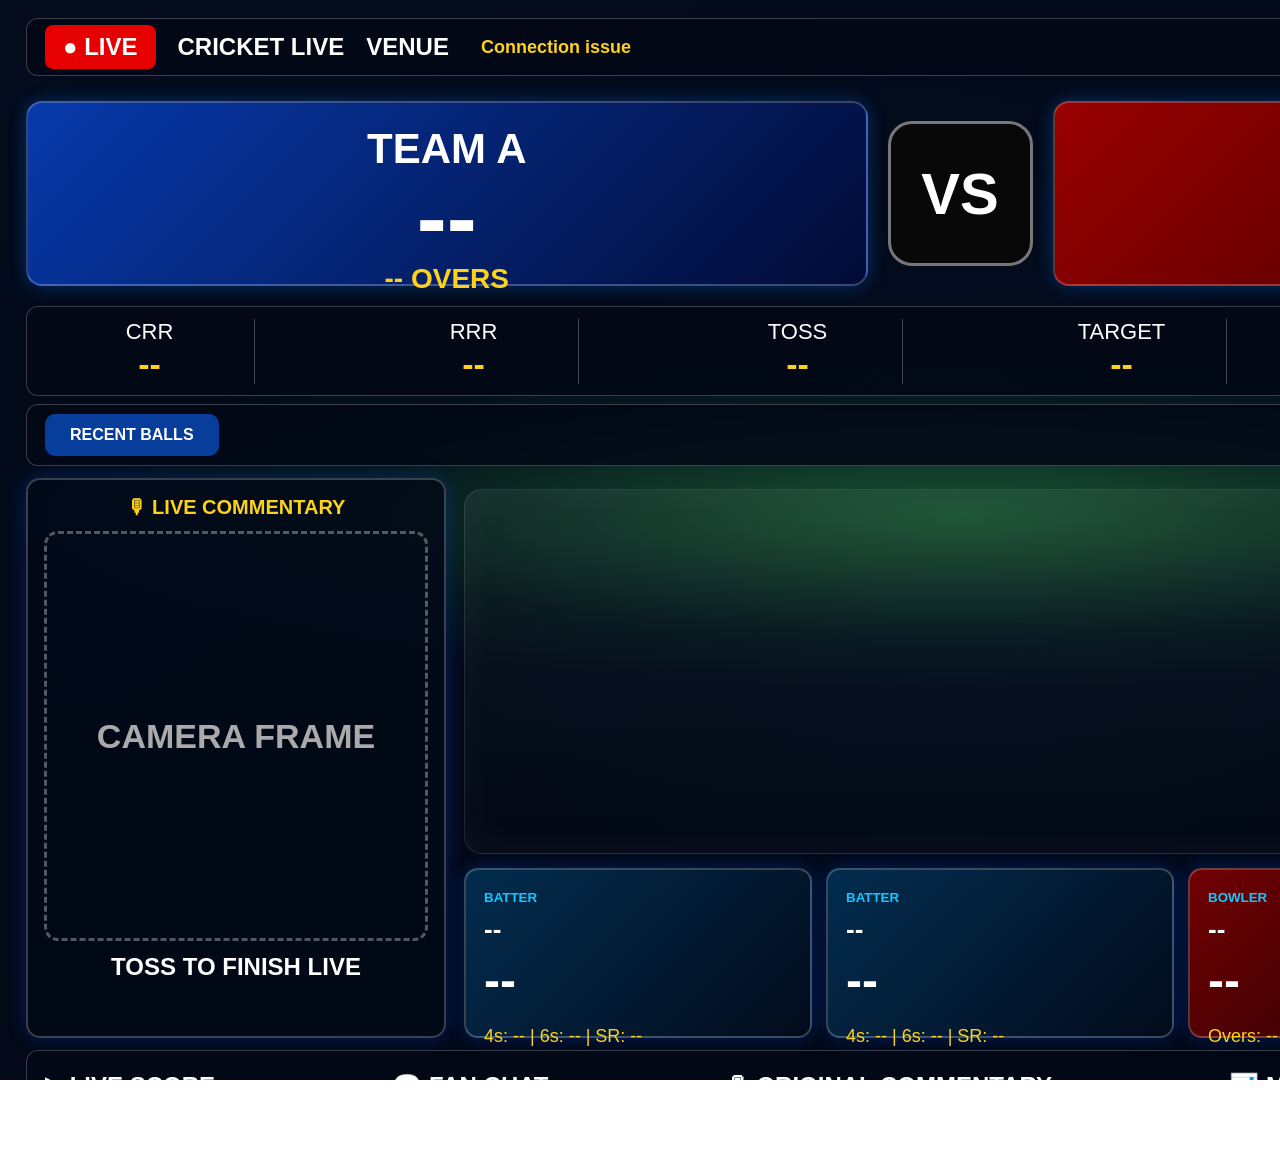
<file: index.html>
<!DOCTYPE html>
<html lang="en">
<head>
<meta charset="UTF-8">
<title>Toss To Finish Live Overlay</title>
<link rel="stylesheet" href="style.css">
</head>
<body>
<div class="overlay">
  <div class="topbar">
    <div class="live-pill">● LIVE</div><div id="matchType">CRICKET LIVE</div><div id="venueTop">VENUE</div>
    <div id="updateStatus" class="update">Connecting...</div><div class="brand">TOSS TO FINISH <span>LIVE</span></div>
  </div>
  <div class="score-row">
    <div class="team-panel blue"><div id="teamA" class="team-name">TEAM A</div><div id="scoreA" class="score">--</div><div id="oversA" class="overs">-- OVERS</div></div>
    <div class="vs-box">VS</div>
    <div class="team-panel red"><div id="teamB" class="team-name">TEAM B</div><div id="scoreB" class="score">--</div><div id="oversB" class="overs">-- OVERS</div></div>
  </div>
  <div class="stats-row">
    <div><small>CRR</small><b id="crr">--</b></div><div><small>RRR</small><b id="rrr">--</b></div><div><small>TOSS</small><b id="toss">--</b></div>
    <div><small>TARGET</small><b id="target">--</b></div><div><small>REQ. RUNS</small><b id="reqRuns">--</b></div><div><small>REQ. BALLS</small><b id="reqBalls">--</b></div>
  </div>
  <div class="recent"><span class="label">RECENT BALLS</span><div id="recentBalls" class="balls"></div><span id="currentOver" class="over-box">OVER --</span></div>
  <div class="main">
    <div class="facecam"><div class="face-title">🎙 LIVE COMMENTARY</div><div class="face-box">CAMERA FRAME</div><div class="channel">TOSS TO FINISH LIVE</div></div>
    <div class="center"><div class="pitch"></div><div class="player-cards">
      <div class="card"><small>BATTER</small><h3 id="bat1">--</h3><h2 id="bat1runs">--</h2><p id="bat1extra">4s: -- | 6s: -- | SR: --</p></div>
      <div class="card"><small>BATTER</small><h3 id="bat2">--</h3><h2 id="bat2runs">--</h2><p id="bat2extra">4s: -- | 6s: -- | SR: --</p></div>
      <div class="card bowler"><small>BOWLER</small><h3 id="bowler">--</h3><h2 id="bowlerFig">--</h2><p id="bowlerExtra">Overs: -- | Econ: --</p></div>
    </div></div>
    <div class="side"><div><small>LAST WICKET</small><b id="lastWicket">--</b></div><div><small>MATCH STATUS</small><b id="status">Waiting for live data</b></div><div><small>VENUE</small><b id="venue">--</b></div><div><small>SERIES</small><b id="series">--</b></div></div>
  </div>
  <div class="bottom"><div>▶ LIVE SCORE</div><div>💬 FAN CHAT</div><div>🎙 ORIGINAL COMMENTARY</div><div>📊 MATCH ANALYSIS</div><div class="sub">SUBSCRIBE 🔔</div></div>
  <div class="disclaimer">ORIGINAL COMMENTARY | NO MATCH FOOTAGE | No copyrighted broadcast audio/video. Only self-created commentary, analysis & live score.</div>
</div>
<script src="config.js"></script><script src="script.js"></script>
</body>
</html>
</file>
<file: style.css>
*{box-sizing:border-box}html,body{margin:0;padding:0;background:transparent;font-family:Arial,Helvetica,sans-serif;color:white;overflow:hidden}.overlay{width:1920px;height:1080px;padding:18px 26px;background:linear-gradient(rgba(2,8,22,.72),rgba(2,8,22,.88)),radial-gradient(circle at center,rgba(34,134,255,.18),transparent 45%),linear-gradient(145deg,#06152f,#030713);position:relative}.overlay:before{content:"";position:absolute;left:0;right:0;top:340px;height:350px;background:radial-gradient(ellipse at center,rgba(50,160,70,.55),rgba(10,60,35,.3) 48%,transparent 72%);opacity:.85}.topbar,.stats-row,.recent,.bottom{position:relative;z-index:2;display:flex;align-items:center;gap:22px;background:rgba(3,9,22,.88);border:1px solid rgba(255,255,255,.22);border-radius:12px;padding:12px 18px}.topbar{height:58px;font-size:24px;font-weight:900}.live-pill{background:#e60000;padding:8px 18px;border-radius:8px}.update{font-size:18px;color:#ffd21a;margin-left:10px}.brand{margin-left:auto;font-size:34px}.brand span{background:#e60000;padding:4px 10px;border-radius:6px}.score-row{position:relative;z-index:2;height:210px;margin-top:12px;display:flex;align-items:center;gap:20px}.team-panel{flex:1;height:185px;border-radius:16px;padding:22px;border:2px solid rgba(255,255,255,.22);box-shadow:0 0 18px rgba(0,120,255,.32)}.blue{background:linear-gradient(135deg,#073aac,#020b35)}.red{background:linear-gradient(135deg,#990000,#270000)}.team-name{text-align:center;font-size:42px;font-weight:900}.score{text-align:center;font-size:90px;font-weight:900;line-height:1}.overs{text-align:center;font-size:28px;font-weight:900;color:#ffd21a}.vs-box{width:145px;height:145px;border-radius:24px;background:#080808;border:3px solid #777;display:flex;align-items:center;justify-content:center;font-size:58px;font-weight:900}.stats-row{height:90px;margin-top:8px;justify-content:space-between}.stats-row div{min-width:210px;text-align:center;border-right:1px solid rgba(255,255,255,.24)}.stats-row div:last-child{border-right:0}.stats-row small{display:block;font-size:22px}.stats-row b{font-size:34px;color:#ffd21a}.recent{height:62px;margin-top:8px;font-weight:900}.recent .label{background:#073e9c;padding:12px 25px;border-radius:10px}.balls{display:flex;gap:18px}.balls i{width:42px;height:42px;border-radius:50%;background:#fff;color:#111;display:flex;align-items:center;justify-content:center;font-style:normal;font-size:24px}.four{background:#145cff!important;color:#fff!important}.six{background:#009b39!important;color:#fff!important}.wicket{background:#d00!important;color:#fff!important}.over-box{margin-left:auto;background:#111;padding:12px 28px;border-radius:8px}.main{position:relative;z-index:2;height:560px;margin-top:12px;display:grid;grid-template-columns:420px 1fr 340px;gap:18px}.facecam,.card,.side div{background:rgba(2,10,24,.84);border:2px solid rgba(255,255,255,.22);border-radius:14px;box-shadow:0 0 18px rgba(0,80,255,.30)}.facecam{padding:16px}.face-title{color:#ffd21a;font-weight:900;text-align:center;font-size:20px}.face-box{height:410px;margin:12px 0;border:3px dashed rgba(255,255,255,.32);border-radius:14px;display:flex;align-items:center;justify-content:center;font-size:34px;font-weight:900;color:#aaa}.channel{text-align:center;font-size:24px;font-weight:900}.center{display:flex;flex-direction:column;justify-content:flex-end}.pitch{height:365px;border-radius:18px;border:1px solid rgba(255,255,255,.12);background:linear-gradient(rgba(255,255,255,.04),rgba(0,0,0,.10));box-shadow:inset 0 0 40px rgba(255,255,255,.05)}.player-cards{display:flex;align-items:end;gap:14px;margin-top:14px}.card{height:170px;flex:1;padding:18px;background:linear-gradient(135deg,rgba(3,49,85,.9),rgba(3,12,28,.9))}.card small{color:#16c7ff;font-weight:900}.card h3{font-size:26px;margin:8px 0}.card h2{font-size:48px;margin:0}.card p{font-size:18px;color:#ffd21a}.bowler{background:linear-gradient(135deg,rgba(125,0,0,.9),rgba(28,3,3,.9))}.side{display:flex;flex-direction:column;gap:14px}.side div{height:120px;padding:16px}.side small{display:block;font-size:20px}.side b{display:block;font-size:25px;color:#ffd21a;margin-top:8px}.bottom{height:72px;margin-top:12px;font-size:24px;font-weight:900;justify-content:space-between}.sub{background:#e60000;padding:12px 22px;border-radius:8px}.disclaimer{position:relative;z-index:2;text-align:center;font-size:17px;margin-top:8px;color:#ddd}
</file>
